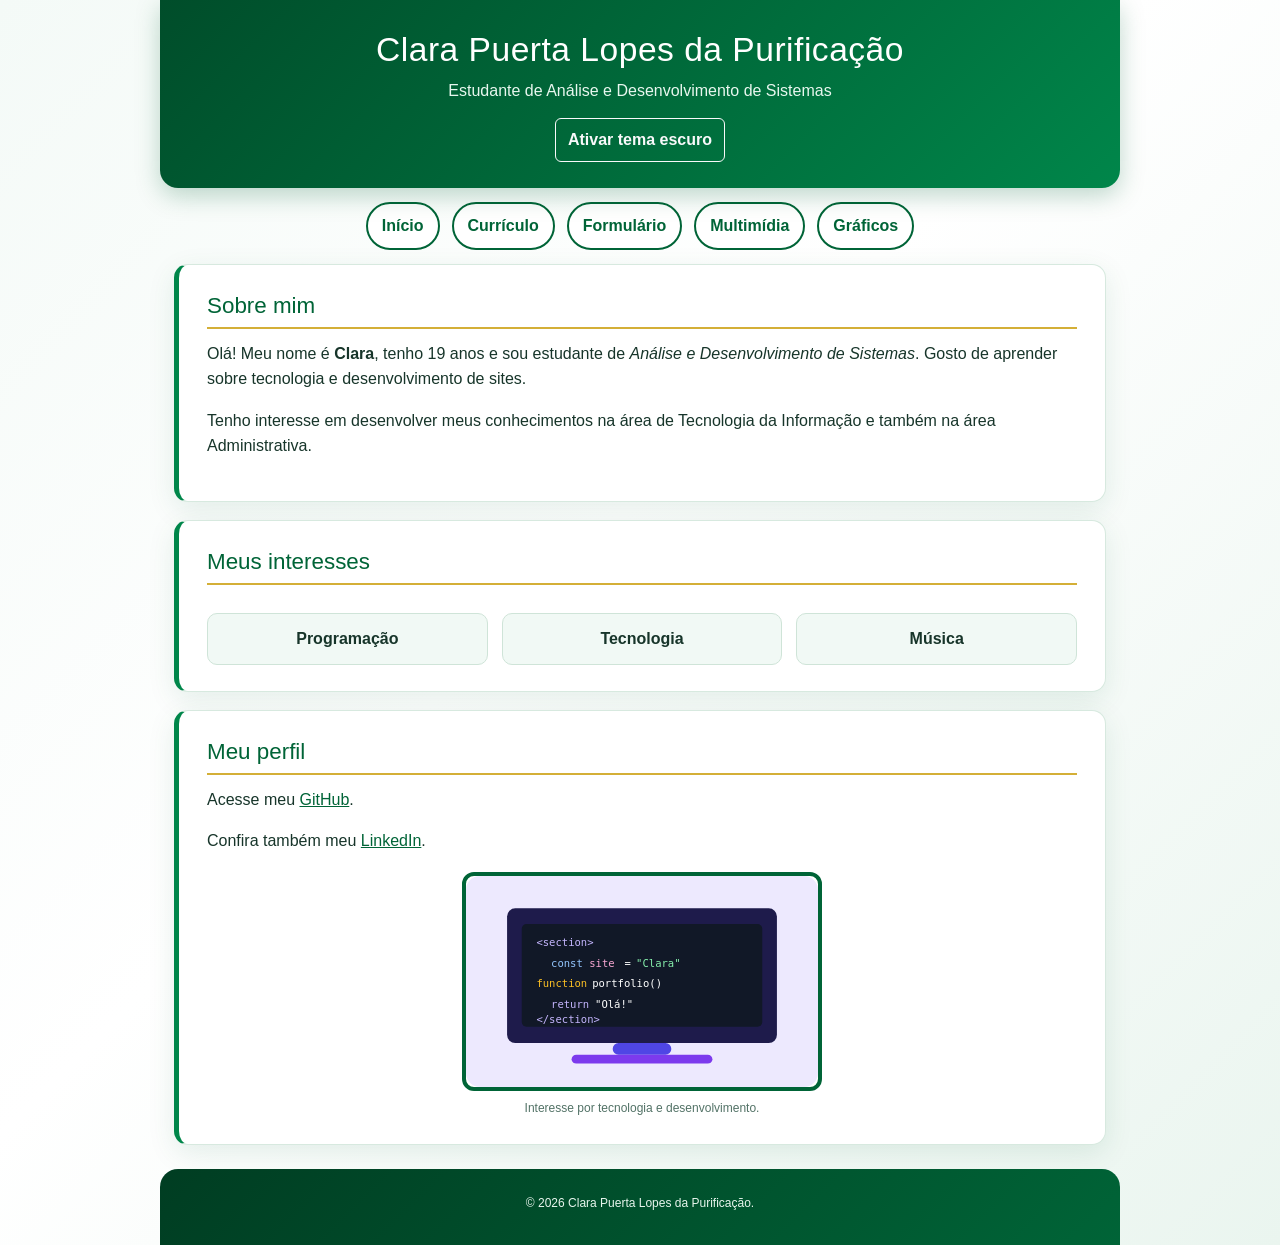
<file: index.html>
<!DOCTYPE html>
<html lang="pt-BR">
<head>
    <meta charset="UTF-8">
    <meta name="viewport" content="width=device-width, initial-scale=1.0">
    <meta name="description" content="Portfólio pessoal de Clara Puerta Lopes da Purificação.">
    <title>Início - Clara Puerta Lopes da Purificação</title>
    <link href="https://cdn.jsdelivr.net/npm/bootstrap@5.3.3/dist/css/bootstrap.min.css" rel="stylesheet" integrity="sha384-QWTKZyjpPEjISv5WaRU9OFeRpok6YctnYmDr5pNlyT2bRjXh0JMhjY6hW+ALEwIH" crossorigin="anonymous">
    <link rel="stylesheet" href="css/estilos.css">
</head>
<body class="home-page">
    <a class="skip-link" href="#conteudo-principal">Pular para o conteúdo</a>
    <header>
        <h1>Clara Puerta Lopes da Purificação</h1>
        <p>Estudante de Análise e Desenvolvimento de Sistemas</p>
    </header>

    <nav aria-label="Navegação principal">
        <ul>
            <li><a href="index.html" aria-current="page">Início</a></li>
            <li><a href="curriculo.html">Currículo</a></li>
            <li><a href="formulario.html">Formulário</a></li>
            <li><a href="multimidia.html">Multimídia</a></li>
            <li><a href="graficos.html">Gráficos</a></li>
        </ul>
    </nav>

    <main class="container" id="conteudo-principal">
        <section>
            <h2>Sobre mim</h2>
            <p>
                Olá! Meu nome é <strong>Clara</strong>, tenho 19 anos e sou estudante de
                <em>Análise e Desenvolvimento de Sistemas</em>. Gosto de aprender sobre
                tecnologia e desenvolvimento de sites.
            </p>
            <p>
                Tenho interesse em desenvolver meus conhecimentos na área de Tecnologia da
                Informação e também na área Administrativa.
            </p>
        </section>

        <section>
            <h2>Meus interesses</h2>
            <ul class="interest-list row g-3">
                <li>Programação</li>
                <li>Tecnologia</li>
                <li>Música</li>
            </ul>
        </section>

        <section>
            <h2>Meu perfil</h2>
            <p>
                Acesse meu
                <a href="https://github.com/" target="_blank" rel="noopener noreferrer">GitHub</a>.
            </p>
            <p>
                Confira também meu
                <a href="https://www.linkedin.com/in/clara-puerta-235534345"
                   target="_blank" rel="noopener noreferrer">LinkedIn</a>.
            </p>

            <figure>
                <img
                    src="img/programacao.svg" class="img-fluid"
                    alt="Ilustração de um computador com código de programação">
                <figcaption>Interesse por tecnologia e desenvolvimento.</figcaption>
            </figure>
        </section>
    </main>

    <footer>
        <p>&copy; 2026 Clara Puerta Lopes da Purificação.</p>
    </footer>
    <script src="https://cdn.jsdelivr.net/npm/bootstrap@5.3.3/dist/js/bootstrap.bundle.min.js" defer></script>
    <script src="js/scripts.js" defer></script>
</body>
</html>
</file>
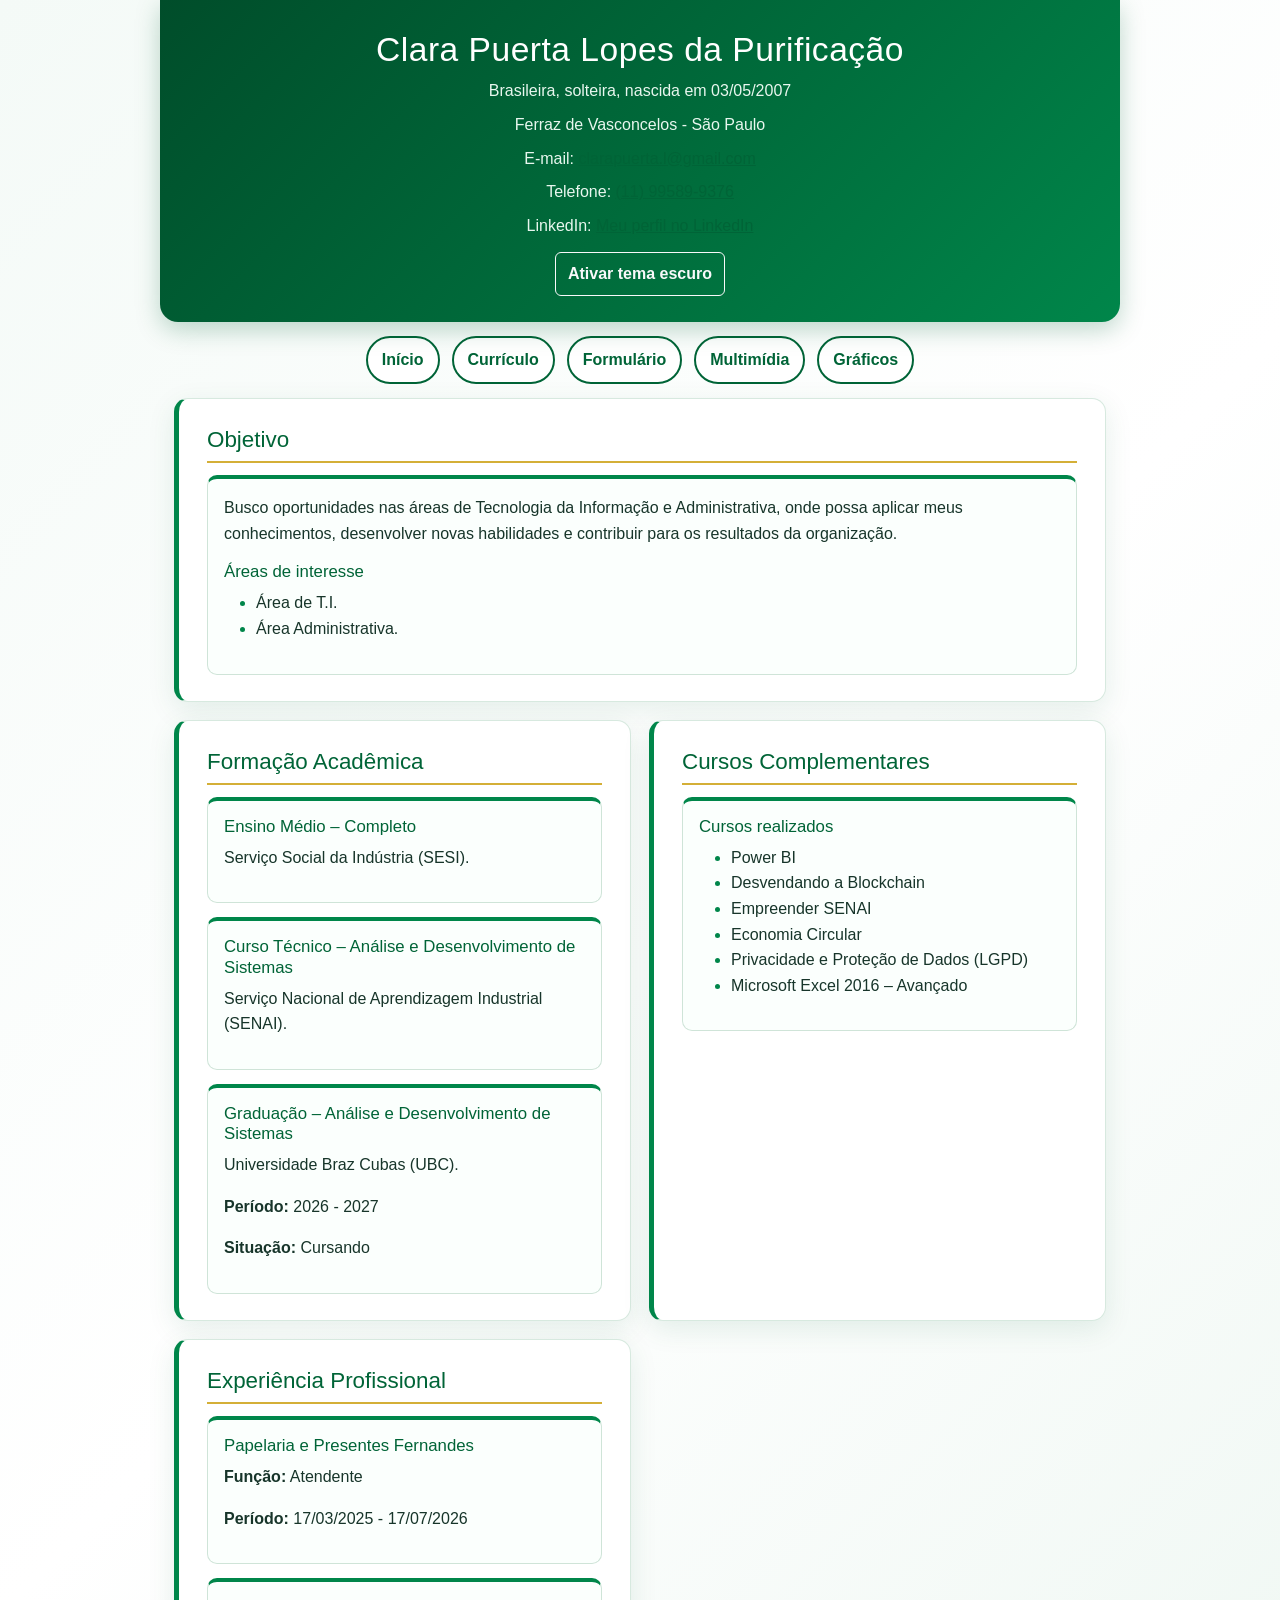
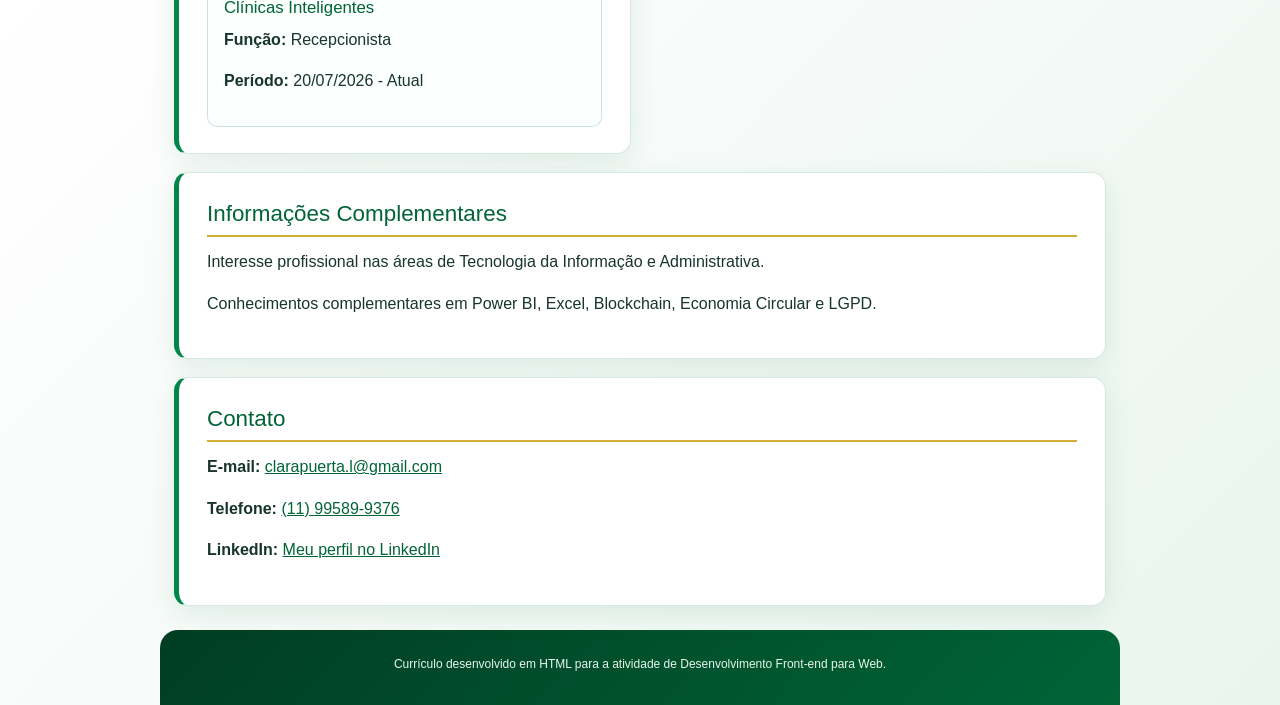
<file: curriculo.html>
<!DOCTYPE html>
<html lang="pt-BR">
<head>
    <meta charset="UTF-8">
    <meta name="viewport" content="width=device-width, initial-scale=1.0">
    <meta name="description" content="Portfólio pessoal de Clara Puerta Lopes da Purificação.">
    <title>Currículo - Clara Puerta Lopes da Purificação</title>
    <link href="https://cdn.jsdelivr.net/npm/bootstrap@5.3.3/dist/css/bootstrap.min.css" rel="stylesheet" integrity="sha384-QWTKZyjpPEjISv5WaRU9OFeRpok6YctnYmDr5pNlyT2bRjXh0JMhjY6hW+ALEwIH" crossorigin="anonymous">
    <link rel="stylesheet" href="css/estilos.css">
</head>
<body class="curriculo-page">
    <a class="skip-link" href="#conteudo-principal">Pular para o conteúdo</a>
    <header>
        <h1>Clara Puerta Lopes da Purificação</h1>
        <p>Brasileira, solteira, nascida em 03/05/2007</p>
        <p>Ferraz de Vasconcelos - São Paulo</p>
        <p>
            E-mail:
            <a href="mailto:clarapuerta.l@gmail.com">clarapuerta.l@gmail.com</a>
        </p>
        <p>
            Telefone:
            <a href="tel:+5511995899376">(11) 99589-9376</a>
        </p>
        <p>
            LinkedIn:
            <a href="https://www.linkedin.com/in/clara-puerta-235534345"
               target="_blank" rel="noopener noreferrer">Meu perfil no LinkedIn</a>
        </p>
    </header>

    <nav aria-label="Navegação principal">
        <ul>
            <li><a href="index.html">Início</a></li>
            <li><a href="curriculo.html" aria-current="page">Currículo</a></li>
            <li><a href="formulario.html">Formulário</a></li>
            <li><a href="multimidia.html">Multimídia</a></li>
            <li><a href="graficos.html">Gráficos</a></li>
        </ul>
    </nav>

    <main class="container" id="conteudo-principal" class="curriculo-main">
        <div class="cv-grid">
        <section id="objetivo">
            <h2>Objetivo</h2>
            <article>
                <p>
                    Busco oportunidades nas áreas de Tecnologia da Informação e Administrativa,
                    onde possa aplicar meus conhecimentos, desenvolver novas habilidades e
                    contribuir para os resultados da organização.
                </p>

                <h3>Áreas de interesse</h3>
                <ul>
                    <li>Área de T.I.</li>
                    <li>Área Administrativa.</li>
                </ul>
            </article>
        </section>

        <section id="formacao">
            <h2>Formação Acadêmica</h2>

            <article>
                <h3>Ensino Médio – Completo</h3>
                <p>Serviço Social da Indústria (SESI).</p>
            </article>

            <article>
                <h3>Curso Técnico – Análise e Desenvolvimento de Sistemas</h3>
                <p>Serviço Nacional de Aprendizagem Industrial (SENAI).</p>
            </article>

            <article>
                <h3>Graduação – Análise e Desenvolvimento de Sistemas</h3>
                <p>Universidade Braz Cubas (UBC).</p>
                <p><strong>Período:</strong> 2026 - 2027</p>
                <p><strong>Situação:</strong> Cursando</p>
            </article>
        </section>

        <section id="cursos">
            <h2>Cursos Complementares</h2>
            <article>
                <h3>Cursos realizados</h3>
                <ul>
                    <li>Power BI</li>
                    <li>Desvendando a Blockchain</li>
                    <li>Empreender SENAI</li>
                    <li>Economia Circular</li>
                    <li>Privacidade e Proteção de Dados (LGPD)</li>
                    <li>Microsoft Excel 2016 – Avançado</li>
                </ul>
            </article>
        </section>

        <section id="experiencia">
            <h2>Experiência Profissional</h2>

            <article>
                <h3>Papelaria e Presentes Fernandes</h3>
                <p><strong>Função:</strong> Atendente</p>
                <p><strong>Período:</strong> 17/03/2025 - 17/07/2026</p>
            </article>

            <article>
                <h3>Clínicas Inteligentes</h3>
                <p><strong>Função:</strong> Recepcionista</p>
                <p><strong>Período:</strong> 20/07/2026 - Atual</p>
            </article>
        </section>

        <section id="informacoes">
            <h2>Informações Complementares</h2>
            <aside>
                <p>
                    Interesse profissional nas áreas de Tecnologia da Informação e Administrativa.
                </p>
                <p>
                    Conhecimentos complementares em Power BI, Excel, Blockchain,
                    Economia Circular e LGPD.
                </p>
            </aside>
        </section>

        <section id="contato">
            <h2>Contato</h2>
            <address>
                <p>
                    <strong>E-mail:</strong>
                    <a href="mailto:clarapuerta.l@gmail.com">clarapuerta.l@gmail.com</a>
                </p>
                <p>
                    <strong>Telefone:</strong>
                    <a href="tel:+5511995899376">(11) 99589-9376</a>
                </p>
                <p>
                    <strong>LinkedIn:</strong>
                    <a href="https://www.linkedin.com/in/clara-puerta-235534345"
                       target="_blank" rel="noopener noreferrer">Meu perfil no LinkedIn</a>
                </p>
            </address>
        </section>
        </div>
    </main>

    <footer>
        <p>Currículo desenvolvido em HTML para a atividade de Desenvolvimento Front-end para Web.</p>
    </footer>
    <script src="https://cdn.jsdelivr.net/npm/bootstrap@5.3.3/dist/js/bootstrap.bundle.min.js" defer></script>
    <script src="js/scripts.js" defer></script>
</body>
</html>
</file>
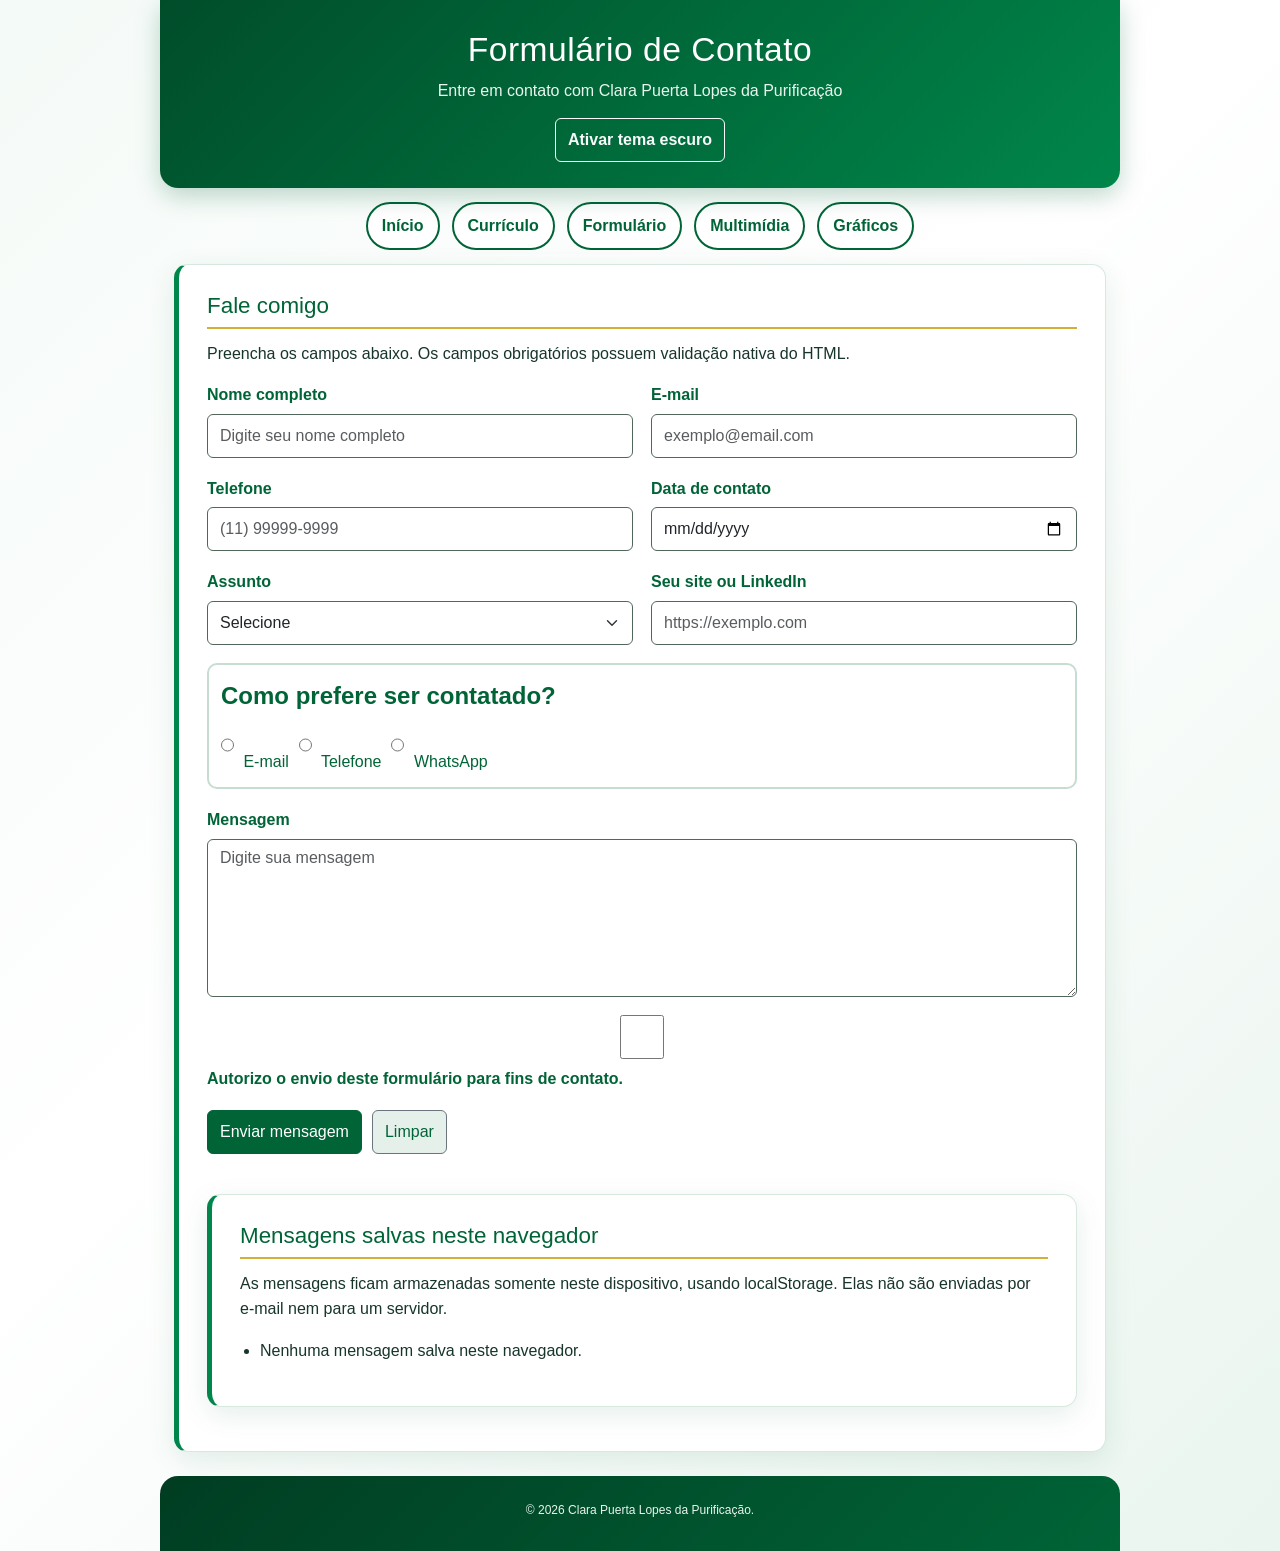
<file: formulario.html>
<!DOCTYPE html>
<html lang="pt-BR">
<head>
    <meta charset="UTF-8">
    <meta name="viewport" content="width=device-width, initial-scale=1.0">
    <meta name="description" content="Portfólio pessoal de Clara Puerta Lopes da Purificação.">
    <title>Formulário - Clara Puerta Lopes da Purificação</title>
    <link href="https://cdn.jsdelivr.net/npm/bootstrap@5.3.3/dist/css/bootstrap.min.css" rel="stylesheet" integrity="sha384-QWTKZyjpPEjISv5WaRU9OFeRpok6YctnYmDr5pNlyT2bRjXh0JMhjY6hW+ALEwIH" crossorigin="anonymous">
    <link rel="stylesheet" href="css/estilos.css">
</head>
<body class="formulario-page">
    <a class="skip-link" href="#conteudo-principal">Pular para o conteúdo</a>
    <header>
        <h1>Formulário de Contato</h1>
        <p>Entre em contato com Clara Puerta Lopes da Purificação</p>
    </header>

    <nav aria-label="Navegação principal">
        <ul>
            <li><a href="index.html">Início</a></li>
            <li><a href="curriculo.html">Currículo</a></li>
            <li><a href="formulario.html" aria-current="page">Formulário</a></li>
            <li><a href="multimidia.html">Multimídia</a></li>
            <li><a href="graficos.html">Gráficos</a></li>
        </ul>
    </nav>

    <main class="container" id="conteudo-principal">
        <section>
            <h2>Fale comigo</h2>
            <p>Preencha os campos abaixo. Os campos obrigatórios possuem validação nativa do HTML.</p>

            <form id="form-contato" novalidate>
                <div class="form-grid">
                    <div class="field">
                        <label for="nome">Nome completo</label>
                        <input class="form-control" type="text" id="nome" name="nome"
                               placeholder="Digite seu nome completo" minlength="3" autocomplete="name" required>
                    </div>

                    <div class="field">
                        <label for="email">E-mail</label>
                        <input class="form-control" type="email" id="email" name="email"
                               placeholder="exemplo@email.com" autocomplete="email" required>
                    </div>

                    <div class="field">
                        <label for="telefone">Telefone</label>
                        <input class="form-control" type="tel" id="telefone" name="telefone" autocomplete="tel"
                               placeholder="(11) 99999-9999"
                               pattern="[0-9() +\-]{10,18}" required>
                    </div>

                    <div class="field">
                        <label for="data">Data de contato</label>
                        <input class="form-control" type="date" id="data" name="data" required>
                    </div>

                    <div class="field">
                        <label for="assunto">Assunto</label>
                        <select class="form-select" id="assunto" name="assunto" required>
                            <option value="">Selecione</option>
                            <option value="oportunidade">Oportunidade profissional</option>
                            <option value="duvida">Dúvida</option>
                            <option value="projeto">Projeto</option>
                            <option value="outro">Outro</option>
                        </select>
                    </div>

                    <div class="field">
                        <label for="site">Seu site ou LinkedIn</label>
                        <input class="form-control" type="url" id="site" name="site"
                               placeholder="https://exemplo.com">
                    </div>

                    <div class="field full">
                        <fieldset>
                            <legend>Como prefere ser contatado?</legend>
                            <div class="options">
                                <label>
                                    <input type="radio" name="preferencia" value="email" required>
                                    E-mail
                                </label>
                                <label>
                                    <input type="radio" name="preferencia" value="telefone">
                                    Telefone
                                </label>
                                <label>
                                    <input type="radio" name="preferencia" value="whatsapp">
                                    WhatsApp
                                </label>
                            </div>
                        </fieldset>
                    </div>

                    <div class="field full">
                        <label for="mensagem">Mensagem</label>
                        <textarea class="form-control" id="mensagem" name="mensagem" rows="6"
                                  placeholder="Digite sua mensagem" required></textarea>
                    </div>

                    <div class="field full">
                        <label>
                            <input type="checkbox" name="autorizacao" required>
                            Autorizo o envio deste formulário para fins de contato.
                        </label>
                    </div>

                    <div class="field full">
                        <div class="options">
                            <button class="btn btn-primary btn-primary-custom" type="submit">Enviar mensagem</button>
                            <button class="btn btn-secondary btn-secondary-custom" type="reset">Limpar</button>
                        </div>
                    </div>
                </div>
            </form>
            <p id="form-feedback" class="form-feedback" role="status" aria-live="polite"></p>
            <section class="mensagens-salvas" aria-labelledby="mensagens-titulo">
                <h2 id="mensagens-titulo">Mensagens salvas neste navegador</h2>
                <p>As mensagens ficam armazenadas somente neste dispositivo, usando localStorage. Elas não são enviadas por e-mail nem para um servidor.</p>
                <ul id="lista-mensagens" class="saved-list"></ul>
            </section>
        </section>
    </main>

    <footer>
        <p>&copy; 2026 Clara Puerta Lopes da Purificação.</p>
    </footer>
    <script src="https://cdn.jsdelivr.net/npm/bootstrap@5.3.3/dist/js/bootstrap.bundle.min.js" defer></script>
    <script src="js/scripts.js" defer></script>
</body>
</html>
</file>
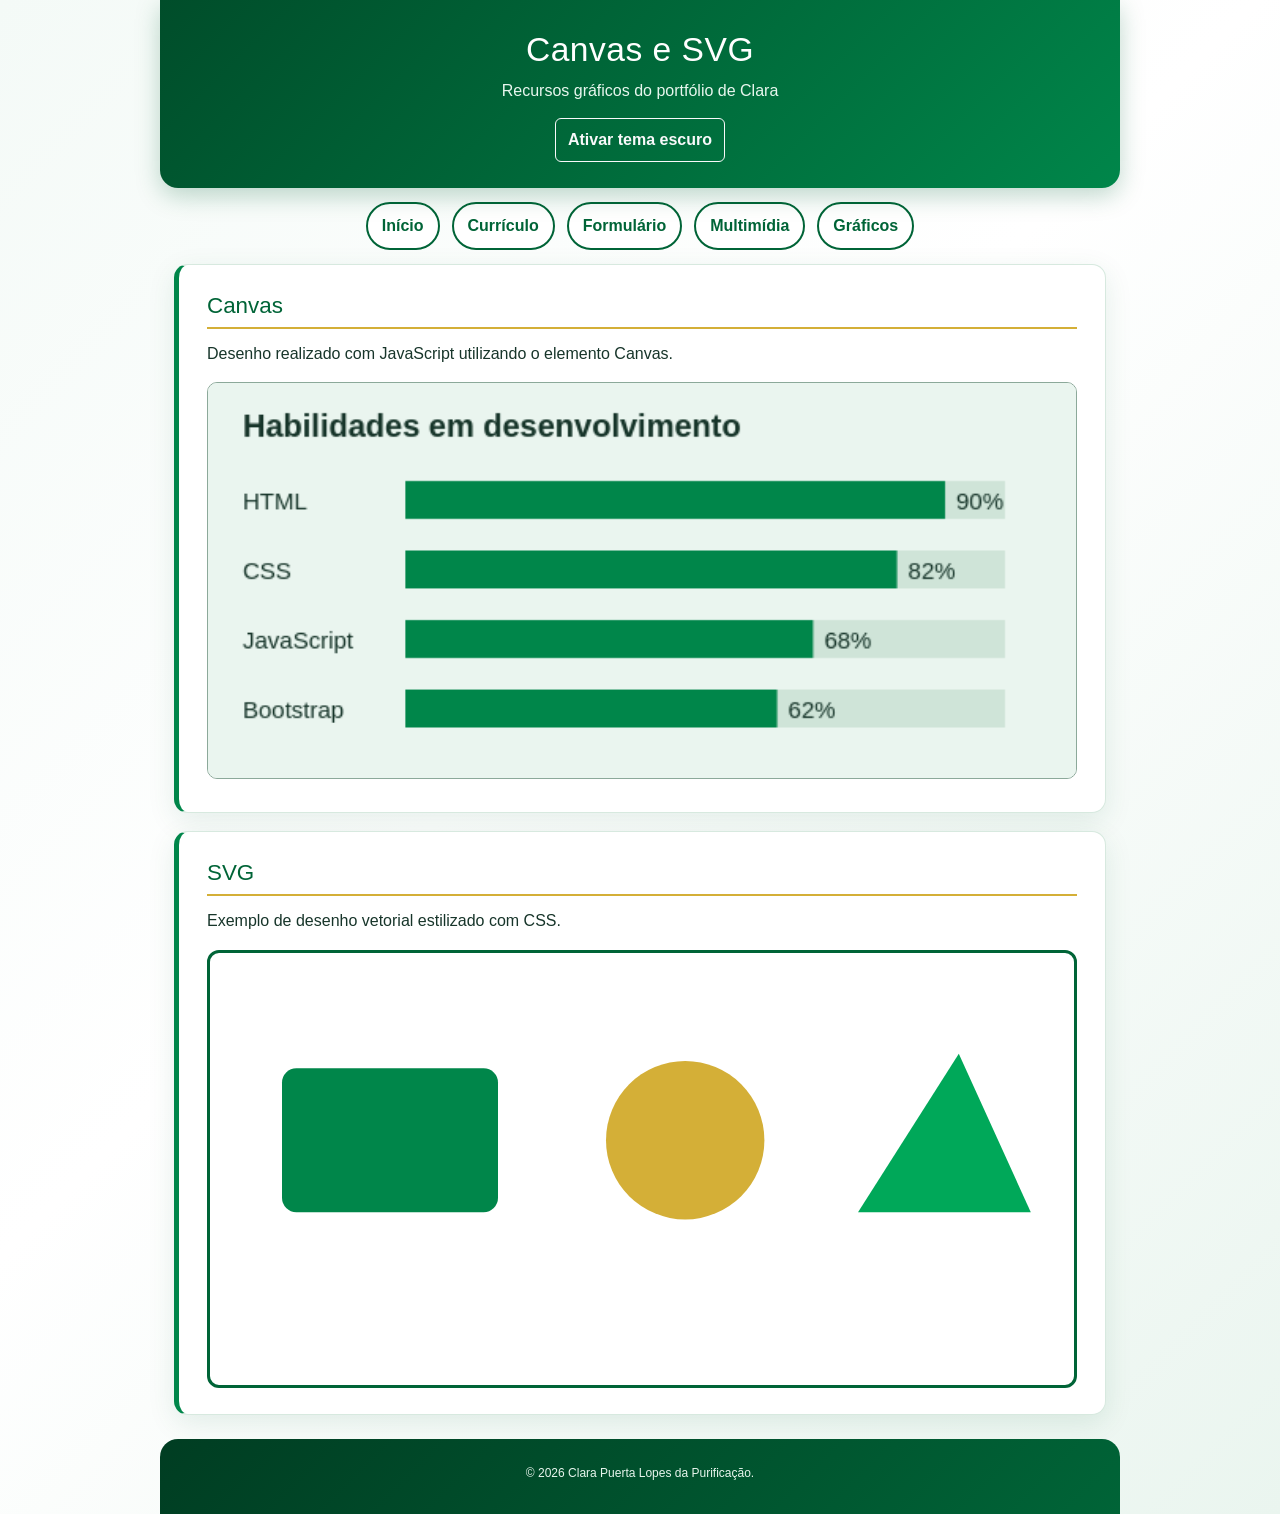
<file: graficos.html>
<!DOCTYPE html>
<html lang="pt-BR">
<head>
    <meta charset="UTF-8">
    <meta name="viewport" content="width=device-width, initial-scale=1.0">
    <meta name="description" content="Portfólio pessoal de Clara Puerta Lopes da Purificação.">
    <title>Gráficos - Clara Puerta Lopes da Purificação</title>
    <link href="https://cdn.jsdelivr.net/npm/bootstrap@5.3.3/dist/css/bootstrap.min.css" rel="stylesheet" integrity="sha384-QWTKZyjpPEjISv5WaRU9OFeRpok6YctnYmDr5pNlyT2bRjXh0JMhjY6hW+ALEwIH" crossorigin="anonymous">
    <link rel="stylesheet" href="css/estilos.css">
</head>
<body class="graficos-page">
    <a class="skip-link" href="#conteudo-principal">Pular para o conteúdo</a>
    <header>
        <h1>Canvas e SVG</h1>
        <p>Recursos gráficos do portfólio de Clara</p>
    </header>

    <nav aria-label="Navegação principal">
        <ul>
            <li><a href="index.html">Início</a></li>
            <li><a href="curriculo.html">Currículo</a></li>
            <li><a href="formulario.html">Formulário</a></li>
            <li><a href="multimidia.html">Multimídia</a></li>
            <li><a href="graficos.html" aria-current="page">Gráficos</a></li>
        </ul>
    </nav>

    <main class="container" id="conteudo-principal">
        <section>
            <h2>Canvas</h2>
            <p>Desenho realizado com JavaScript utilizando o elemento Canvas.</p>
            <div class="canvas-container">
                <canvas id="desenho" width="550" height="250">
                    Seu navegador não suporta o elemento Canvas.
                </canvas>
            </div>
        </section>

        <section>
            <h2>SVG</h2>
            <p>
                Exemplo de desenho vetorial estilizado com CSS.
            </p>

            <div class="svg-container">
                <svg viewBox="0 0 600 300"
                     role="img"
                     aria-labelledby="svg-title svg-desc">
                    <title id="svg-title">Exemplo de formas SVG</title>
                    <desc id="svg-desc">
                        Desenho contendo um retângulo, um círculo e um triângulo.
                    </desc>

                    <rect class="retangulo"
                          x="50" y="80" width="150" height="100" rx="10"></rect>
                    <circle class="circulo" cx="330" cy="130" r="55"></circle>
                    <polygon class="triangulo"
                             points="450,180 520,70 570,180"></polygon>
                </svg>
            </div>
        </section>
    </main>

    <footer>
        <p>&copy; 2026 Clara Puerta Lopes da Purificação.</p>
    </footer>

    <script src="https://cdn.jsdelivr.net/npm/bootstrap@5.3.3/dist/js/bootstrap.bundle.min.js" defer></script>
    <script src="js/scripts.js" defer></script>
</body>
</html>
</file>
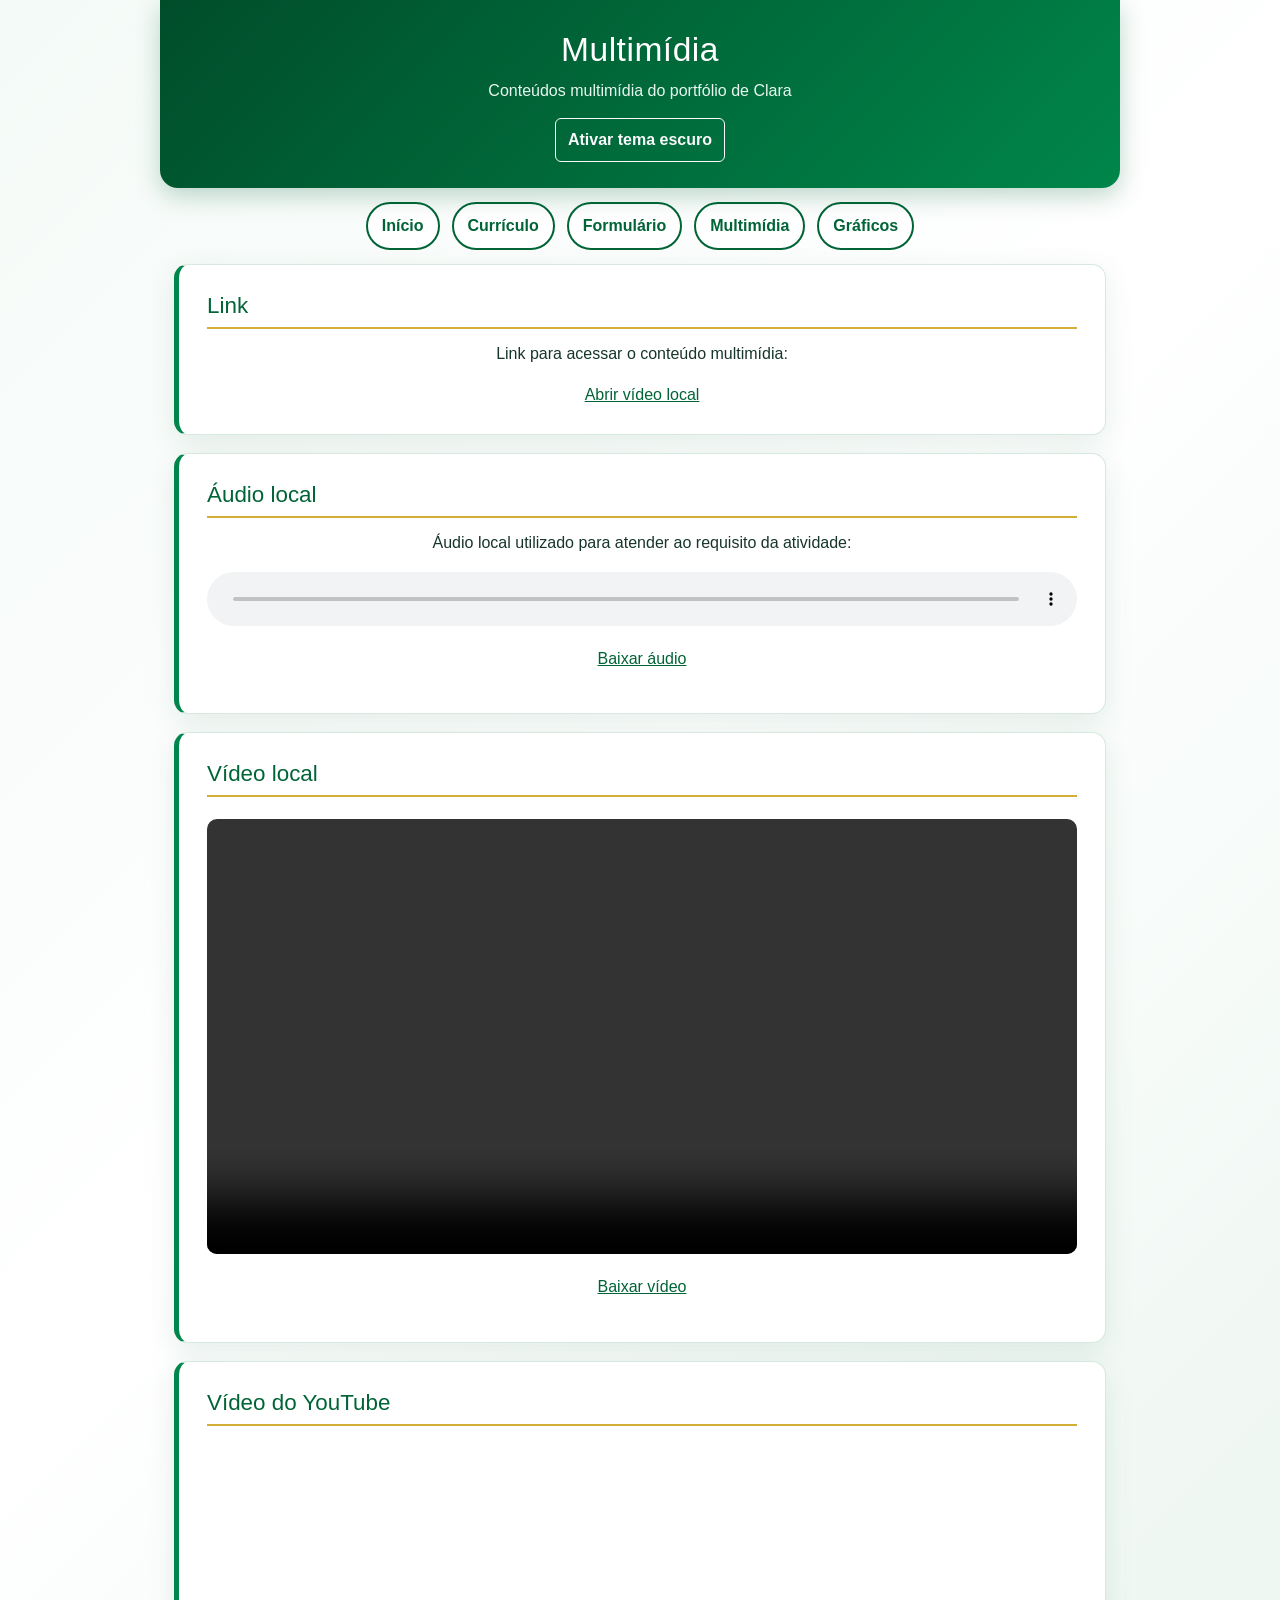
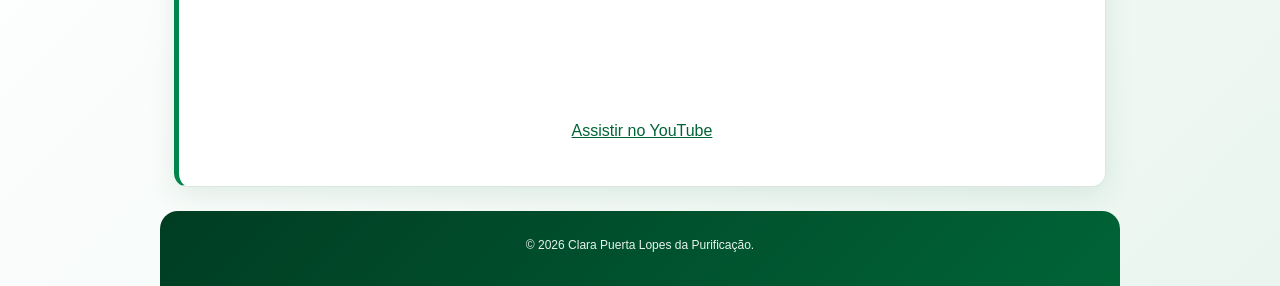
<file: multimidia.html>
<!DOCTYPE html>
<html lang="pt-BR">
<head>
    <meta charset="UTF-8">
    <meta name="viewport" content="width=device-width, initial-scale=1.0">
    <meta name="description" content="Portfólio pessoal de Clara Puerta Lopes da Purificação.">
    <title>Multimídia - Clara Puerta Lopes da Purificação</title>
    <link href="https://cdn.jsdelivr.net/npm/bootstrap@5.3.3/dist/css/bootstrap.min.css" rel="stylesheet" integrity="sha384-QWTKZyjpPEjISv5WaRU9OFeRpok6YctnYmDr5pNlyT2bRjXh0JMhjY6hW+ALEwIH" crossorigin="anonymous">
    <link rel="stylesheet" href="css/estilos.css">
</head>
<body class="multimidia-page">
    <a class="skip-link" href="#conteudo-principal">Pular para o conteúdo</a>
    <header>
        <h1>Multimídia</h1>
        <p>Conteúdos multimídia do portfólio de Clara</p>
    </header>

    <nav aria-label="Navegação principal">
        <ul>
            <li><a href="index.html">Início</a></li>
            <li><a href="curriculo.html">Currículo</a></li>
            <li><a href="formulario.html">Formulário</a></li>
            <li><a href="multimidia.html" aria-current="page">Multimídia</a></li>
            <li><a href="graficos.html">Gráficos</a></li>
        </ul>
    </nav>

    <main class="container" id="conteudo-principal">
        <section>
            <h2>Link</h2>
            <div class="media-box">
                <p>Link para acessar o conteúdo multimídia:</p>
                <a href="video.mp4" target="_blank" rel="noopener noreferrer">
                    Abrir vídeo local
                </a>
            </div>
        </section>

        <section>
            <h2>Áudio local</h2>
            <div class="media-box">
                <p>Áudio local utilizado para atender ao requisito da atividade:</p>
                <audio controls>
                    <source src="audio.ogg" type="audio/ogg">
                    Seu navegador não suporta o elemento de áudio.
                </audio>
                <p>
                    <a href="audio.ogg" download>
                        Baixar áudio
                    </a>
                </p>
            </div>
        </section>

        <section>
            <h2>Vídeo local</h2>
            <div class="media-box">
                <video controls width="640" preload="metadata">
                    <source src="video.mp4" type="video/mp4">
                    Seu navegador não suporta o elemento de vídeo.
                </video>
                <p>
                    <a href="video.mp4" download>
                        Baixar vídeo
                    </a>
                </p>
            </div>
        </section>

        <section>
            <h2>Vídeo do YouTube</h2>
            <div class="media-box">
                <iframe
                    src="https://www.youtube.com/embed/vVWaxNf4le8"
                    title="Vídeo do YouTube"
                    allow="accelerometer; autoplay; clipboard-write; encrypted-media; gyroscope; picture-in-picture; web-share"
                    allowfullscreen>
                </iframe>

                <p>
                    <a href="https://www.youtube.com/watch?v=vVWaxNf4le8"
                       target="_blank" rel="noopener noreferrer">
                        Assistir no YouTube
                    </a>
                </p>
            </div>
        </section>
    </main>

    <footer>
        <p>&copy; 2026 Clara Puerta Lopes da Purificação.</p>
    </footer>
    <script src="https://cdn.jsdelivr.net/npm/bootstrap@5.3.3/dist/js/bootstrap.bundle.min.js" defer></script>
    <script src="js/scripts.js" defer></script>
</body>
</html>
</file>
<file: css/estilos.css>
/* =========================================================
   CP2 — SITE PESSOAL
   Mobile-first: a base começa em uma coluna e as media
   queries com min-width acrescentam as colunas e o espaço.
   ========================================================= */

:root {
    --verde-escuro: #006437;
    --verde: #00864A;
    --verde-claro: #00A859;
    --verde-fundo: #f4faf7;
    --branco: #ffffff;
    --dourado: #D4AF37;
    --texto: #17352a;
    --borda: #cfe4d8;
    --sombra: 0 8px 28px rgba(0, 100, 55, 0.10);
}

* {
    box-sizing: border-box;
}

html {
    scroll-behavior: smooth;
}

body {
    margin: 0;
    background: linear-gradient(135deg, #f4faf7 0%, #ffffff 45%, #eaf5ef 100%);
    color: var(--texto);
    font-family: Arial, Helvetica, sans-serif;
    font-size: 16px;
    line-height: 1.6;
    overflow-x: hidden;
}

::selection {
    background-color: var(--verde);
    color: var(--branco);
}

/* ============================
   CABEÇALHO
============================ */

header,
nav,
main,
footer {
    width: 100%;
    max-width: 960px;
    margin-inline: auto;
}

header {
    padding: 28px 18px 24px;
    text-align: center;
    background: linear-gradient(135deg, #004d2a, var(--verde));
    color: var(--branco);
    border-radius: 0 0 18px 18px;
    box-shadow: 0 8px 25px rgba(0, 100, 55, 0.25);
}

header h1 {
    margin: 0;
    font-size: clamp(1.65rem, 7vw, 2.1rem);
    line-height: 1.2;
    letter-spacing: 0.5px;
}

header p {
    margin: 8px 0 0;
    color: #e8f7ef;
}

header a {
    color: var(--dourado);
}

/* ============================
   MENU — FLEXBOX
   Mobile: coluna; telas maiores: linha.
============================ */

nav {
    padding: 14px 12px;
}

nav ul {
    display: flex;
    flex-direction: column;
    align-items: stretch;
    justify-content: center;
    flex-wrap: wrap;
    gap: 8px;
    margin: 0;
    padding: 0;
    list-style: none;
}

nav li {
    display: flex;
}

nav li a {
    display: flex;
    align-items: center;
    justify-content: center;
    width: 100%;
    min-height: 44px;
    padding: 9px 14px;
    border: 2px solid var(--verde-escuro);
    border-radius: 25px;
    background-color: var(--branco);
    color: var(--verde-escuro);
    font-weight: bold;
    text-decoration: none;
    transition: color 0.3s ease, background-color 0.3s ease,
                transform 0.3s ease, box-shadow 0.3s ease;
}

nav li a:visited {
    color: var(--verde-escuro);
}

nav li a:hover {
    color: var(--branco);
    background-color: var(--verde);
    text-decoration: none;
    transform: translateY(-2px);
    box-shadow: 0 6px 15px rgba(0, 100, 55, 0.25);
}

nav li a:focus-visible {
    outline: 3px solid var(--dourado);
    outline-offset: 3px;
}

/* ============================
   LINKS
============================ */

a:link {
    color: var(--verde-escuro);
}

a:visited {
    color: #00502c;
}

a:hover {
    color: var(--verde-claro);
}

a:focus-visible {
    outline: 3px solid var(--dourado);
    outline-offset: 3px;
    border-radius: 3px;
}

/* ============================
   CONTEÚDO
============================ */

main {
    padding: 0 14px;
}

section {
    margin-bottom: 18px;
    padding: 22px 18px;
    background-color: var(--branco);
    border: 1px solid #d7e9df;
    border-left: 5px solid var(--verde);
    border-radius: 14px;
    box-shadow: var(--sombra);
}

section h2 {
    margin: 0 0 12px;
    color: var(--verde-escuro);
    font-size: 1.4rem;
    line-height: 1.3;
    border-bottom: 2px solid var(--dourado);
    padding-bottom: 7px;
}

article {
    padding: 16px;
    margin-bottom: 14px;
    background-color: #fbfffd;
    border: 1px solid var(--borda);
    border-top: 4px solid var(--verde);
    border-radius: 10px;
}

article:last-child {
    margin-bottom: 0;
}

article h3 {
    margin: 0 0 8px;
    color: var(--verde-escuro);
    font-size: 1.05rem;
}

/* ============================
   FLEXBOX EM CONTEÚDO
   ============================ */

.interest-list,
.options {
    display: flex;
    flex-wrap: wrap;
    gap: 10px;
    margin: 0;
    padding: 0;
    list-style: none;
}

.interest-list li {
    flex: 1 1 140px;
    padding: 12px;
    border: 1px solid #cfe4d8;
    border-radius: 10px;
    background: #f1f9f5;
    text-align: center;
    font-weight: bold;
}

.options {
    align-items: center;
}

.options label {
    font-weight: normal;
}

.options input {
    width: auto;
    margin-right: 5px;
}

/* ============================
   GRID DO CURRÍCULO
   Mobile-first: 1 coluna.
============================ */

.cv-grid {
    display: grid;
    grid-template-columns: 1fr;
    gap: 18px;
}

.cv-grid > section {
    margin-bottom: 0;
}

.curriculo-main {
    padding-bottom: 4px;
}

/* ============================
   TABELAS
============================ */

.table-wrapper {
    width: 100%;
    overflow-x: auto;
}

table {
    width: 100%;
    min-width: 520px;
    border-collapse: collapse;
    font-size: 0.9rem;
}

caption {
    position: absolute;
    width: 1px;
    height: 1px;
    overflow: hidden;
    clip: rect(0, 0, 0, 0);
}

th,
td {
    padding: 9px 10px;
    text-align: left;
}

thead {
    background: linear-gradient(90deg, #004d2a, var(--verde));
    color: var(--branco);
}

tbody tr:nth-child(even) {
    background-color: #edf7f1;
}

tbody tr:hover {
    background-color: #dff1e7;
}

.atualizacao {
    margin-top: 12px;
    text-align: center;
    color: #527266;
    font-size: 0.75rem;
}

/* ============================
   LISTAS
============================ */

section ol {
    padding-left: 24px;
}

section ol li {
    padding: 4px 0;
}

section ol li::marker,
article li::marker {
    color: var(--verde);
    font-weight: bold;
}

.links {
    padding-left: 20px;
    list-style: square;
}

/* ============================
   FIGURA / IMAGENS
============================ */

figure {
    max-width: 360px;
    margin: 18px auto 0;
    text-align: center;
}

img,
video {
    max-width: 100%;
    height: auto;
}

figure img {
    display: block;
    width: 100%;
    border: 4px solid var(--verde-escuro);
    border-radius: 12px;
}

figcaption {
    margin-top: 8px;
    color: #527266;
    font-size: 0.75rem;
}

/* ============================
   FORMULÁRIO — GRID
   Mobile: 1 coluna.
============================ */

.form-grid {
    display: grid;
    grid-template-columns: 1fr;
    gap: 14px;
}

.field {
    display: flex;
    flex-direction: column;
    gap: 6px;
}

.field.full {
    grid-column: auto;
}

label,
legend {
    color: var(--verde-escuro);
    font-weight: bold;
}

input,
select,
textarea {
    width: 100%;
    min-height: 44px;
    padding: 10px 12px;
    border: 2px solid #c8ddd2;
    border-radius: 8px;
    background: var(--branco);
    color: var(--texto);
    font: inherit;
}

textarea {
    resize: vertical;
}

input:focus,
select:focus,
textarea:focus {
    outline: 3px solid rgba(212, 175, 55, 0.35);
    border-color: var(--verde);
}

fieldset {
    border: 2px solid #c8ddd2;
    border-radius: 10px;
    padding: 12px;
}

button {
    min-height: 44px;
    border: 0;
    border-radius: 25px;
    padding: 10px 20px;
    font: inherit;
    font-weight: bold;
    cursor: pointer;
}

.btn-primary {
    background: linear-gradient(135deg, #004d2a, var(--verde));
    color: var(--branco);
}

.btn-secondary {
    background-color: #e6f0eb;
    color: var(--verde-escuro);
}

/* ============================
   MULTIMÍDIA
============================ */

.media-box {
    text-align: center;
}

audio,
video {
    display: block;
    width: 100%;
    max-width: 720px;
    margin: 10px auto 20px;
    border-radius: 10px;
}

iframe {
    display: block;
    width: 100%;
    min-height: 260px;
    border: 4px solid var(--verde-escuro);
    border-radius: 12px;
}

/* ============================
   GRÁFICOS
============================ */

.canvas-container,
.svg-container {
    width: 100%;
    text-align: center;
    overflow-x: auto;
}

canvas,
svg {
    max-width: 100%;
    height: auto;
    border: 3px solid var(--verde-escuro);
    border-radius: 12px;
    background-color: var(--branco);
}

svg {
    width: 100%;
    max-width: 600px;
}

/* Classes usadas pelo SVG */
.retangulo {
    fill: var(--verde);
}

.circulo {
    fill: var(--dourado);
}

.triangulo {
    fill: var(--verde-claro);
}

/* ============================
   RODAPÉ
============================ */

footer {
    margin-top: 24px;
    padding: 22px 18px 28px;
    text-align: center;
    color: #e7f5ed;
    font-size: 0.75rem;
    background: linear-gradient(135deg, #003d22, var(--verde-escuro));
    border-radius: 18px 18px 0 0;
}

footer p {
    margin: 3px 0;
}

footer a {
    color: var(--dourado);
}

/* =========================================================
   MEDIA QUERIES — MOBILE-FIRST
   ========================================================= */

/* 600px: menu horizontal e mais espaço de leitura */
@media (min-width: 600px) {
    header {
        padding: 30px 24px 26px;
    }

    nav ul {
        flex-direction: row;
        align-items: center;
        gap: 10px 12px;
    }

    nav li {
        flex: 0 1 auto;
    }

    nav li a {
        width: auto;
    }

    main {
        padding-inline: 20px;
    }

    section {
        padding: 26px 28px;
    }

    .form-grid {
        grid-template-columns: repeat(2, minmax(0, 1fr));
        gap: 18px;
    }

    .field.full {
        grid-column: 1 / -1;
    }

    iframe {
        min-height: 360px;
    }

    /* Media query específica da página inicial */
    .home-page .interest-list {
        gap: 14px;
    }

    .home-page .interest-list li {
        flex-basis: 160px;
    }
}

/* 900px: currículo em duas colunas */
@media (min-width: 900px) {
    header,
    nav,
    main,
    footer {
        max-width: 960px;
    }

    /* Media query específica do currículo */
    .curriculo-page .cv-grid {
        grid-template-columns: repeat(2, minmax(0, 1fr));
        align-items: stretch;
    }

    .curriculo-page #objetivo,
    .curriculo-page #informacoes,
    .curriculo-page #contato {
        grid-column: 1 / -1;
    }

    .curriculo-page #formacao,
    .curriculo-page #cursos,
    .curriculo-page #experiencia {
        height: 100%;
    }
}

/* Acessibilidade: reduz animações quando solicitado pelo sistema */
@media (prefers-reduced-motion: reduce) {
    html {
        scroll-behavior: auto;
    }

    *,
    *::before,
    *::after {
        transition-duration: 0.01ms !important;
        animation-duration: 0.01ms !important;
        animation-iteration-count: 1 !important;
        scroll-behavior: auto !important;
    }
}


/* =========================================================
   CP4 — refinamentos de acessibilidade e responsividade
   ========================================================= */
:root { color-scheme: light; }
body { min-height: 100vh; }
main.container { max-width: 960px; padding-inline: 14px; }
header { position: relative; }
.theme-toggle { margin-top: 14px; min-height: 44px; font-weight: 700; }
.skip-link { position: absolute; top: -100px; left: 12px; z-index: 2000; padding: 10px 14px; background: #fff; color: #003b22; border: 3px solid #003b22; border-radius: 8px; }
.skip-link:focus { top: 12px; }
:focus-visible { outline: 3px solid #7a4b00 !important; outline-offset: 3px !important; }
button, input, select, textarea, a { scroll-margin-top: 1rem; }
img, video, iframe, canvas, svg { max-width: 100%; }
video, audio { display: block; width: 100%; max-width: 100%; }
iframe { width: 100%; min-height: 280px; border: 0; }
.form-control, .form-select { min-height: 44px; border: 1px solid #52665b; }
textarea.form-control { min-height: 130px; }
.btn-primary-custom { background: #006437; border-color: #006437; }
.btn-primary-custom:hover, .btn-primary-custom:focus { background: #004d2a; border-color: #004d2a; }
.btn-secondary-custom { min-height: 44px; }
.form-feedback { min-height: 1.5em; font-weight: 700; }
.saved-list { padding-left: 1.25rem; }
.saved-list li { margin-block: .75rem; overflow-wrap: anywhere; }
.saved-list button { margin-left: .5rem; }
.canvas-container, .svg-container, .media-box { overflow: hidden; }
#desenho { width: 100%; height: auto; background: #f4faf7; border: 1px solid #8ca99a; border-radius: 10px; }
body.dark-theme { background: #101b16; color: #f0f6f2; }
body.dark-theme header { background: linear-gradient(135deg, #101b16, #164b34); }
body.dark-theme section, body.dark-theme article { background: #1b2b23; color: #f0f6f2; border-color: #456653; }
body.dark-theme section h2, body.dark-theme article h3 { color: #b7f0ce; }
body.dark-theme nav li a { background: #1b2b23; color: #d8f7e4; border-color: #8ac6a2; }
body.dark-theme nav li a:hover { background: #236443; color: #fff; }
body.dark-theme .interest-list li { background: #20382b; color: #f0f6f2; border-color: #557a63; }
body.dark-theme a:link, body.dark-theme a:visited { color: #a9e9c2; }
body.dark-theme footer { color: #e2eee7; }
body.dark-theme .mensagens-salvas, body.dark-theme .media-box { color: #f0f6f2; }
body.dark-theme input, body.dark-theme select, body.dark-theme textarea { background: #f8fff9; color: #17251c; }
@media (min-width: 700px) {
  nav ul { flex-direction: row; }
  nav li { flex: 0 1 auto; }
  nav li a { width: auto; }
}
@media (prefers-reduced-motion: reduce) {
  *, *::before, *::after { scroll-behavior: auto !important; animation-duration: .01ms !important; transition-duration: .01ms !important; }
}
</file>
